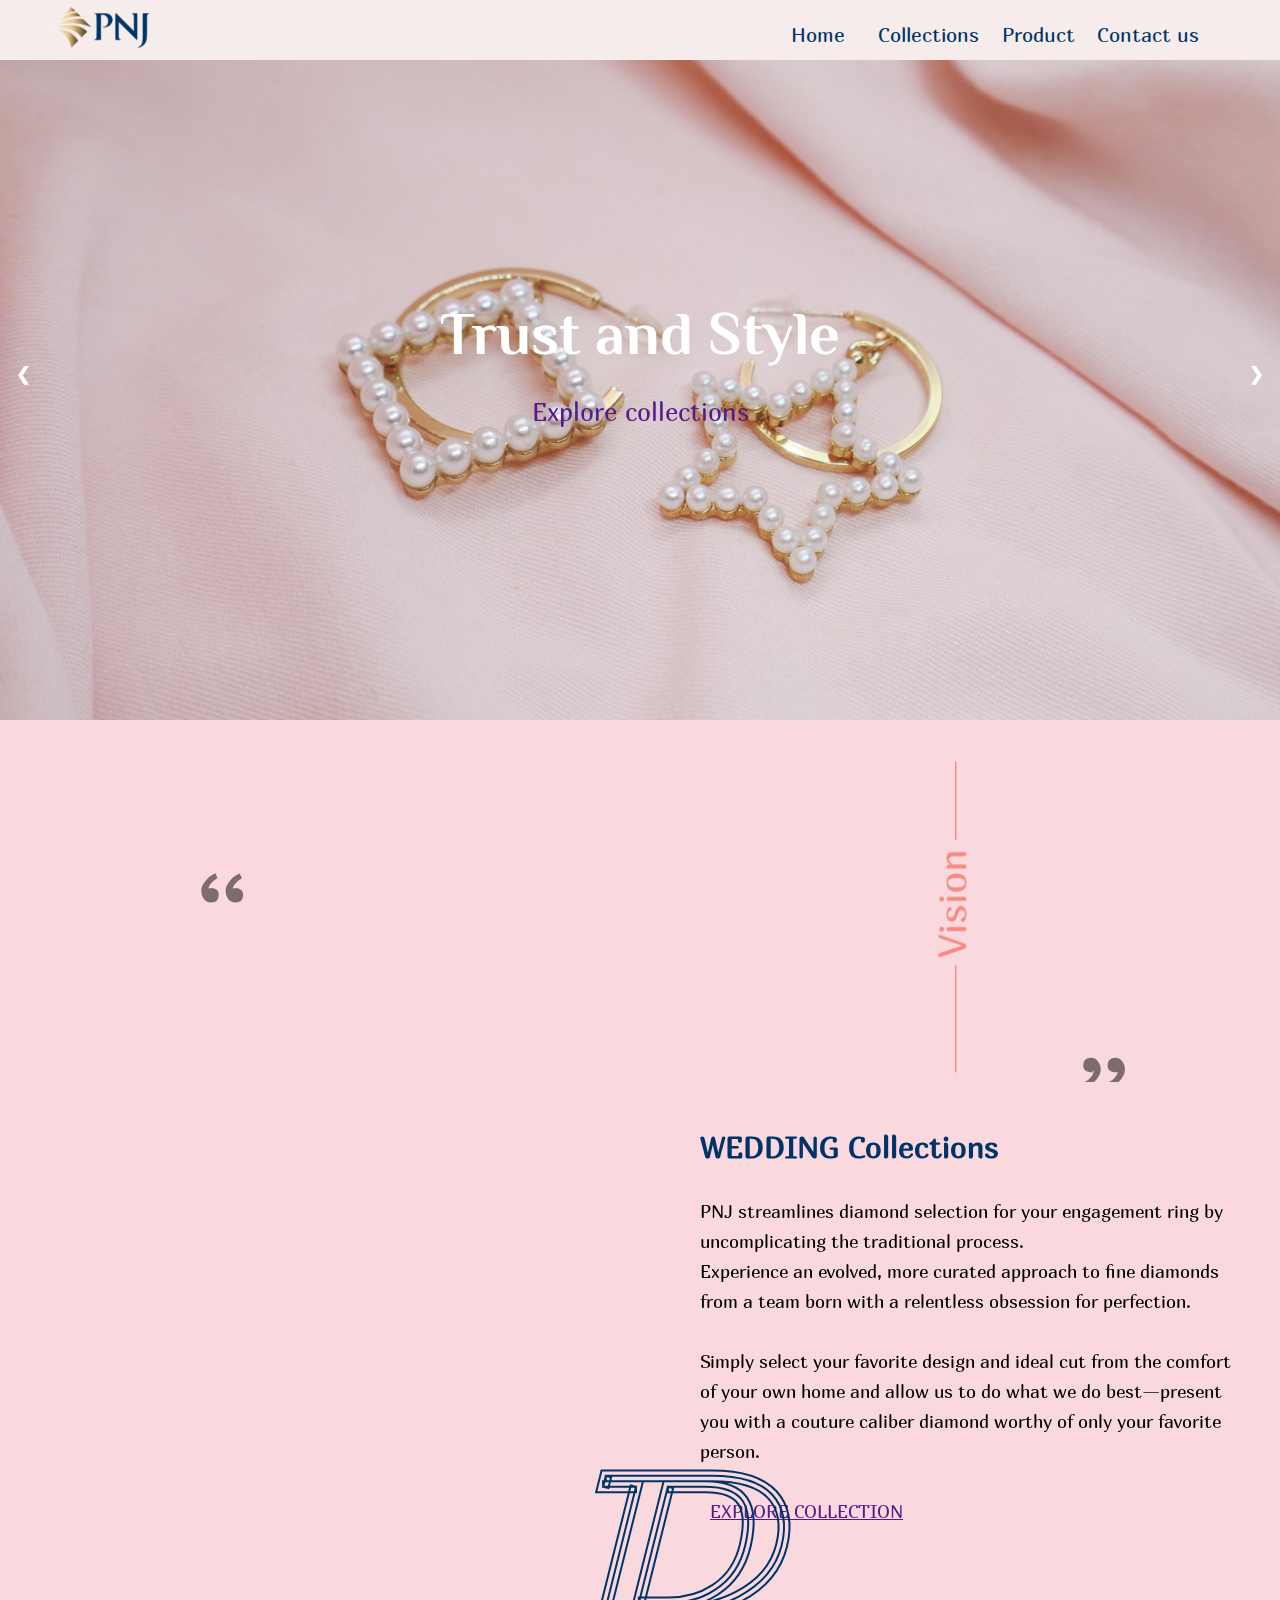
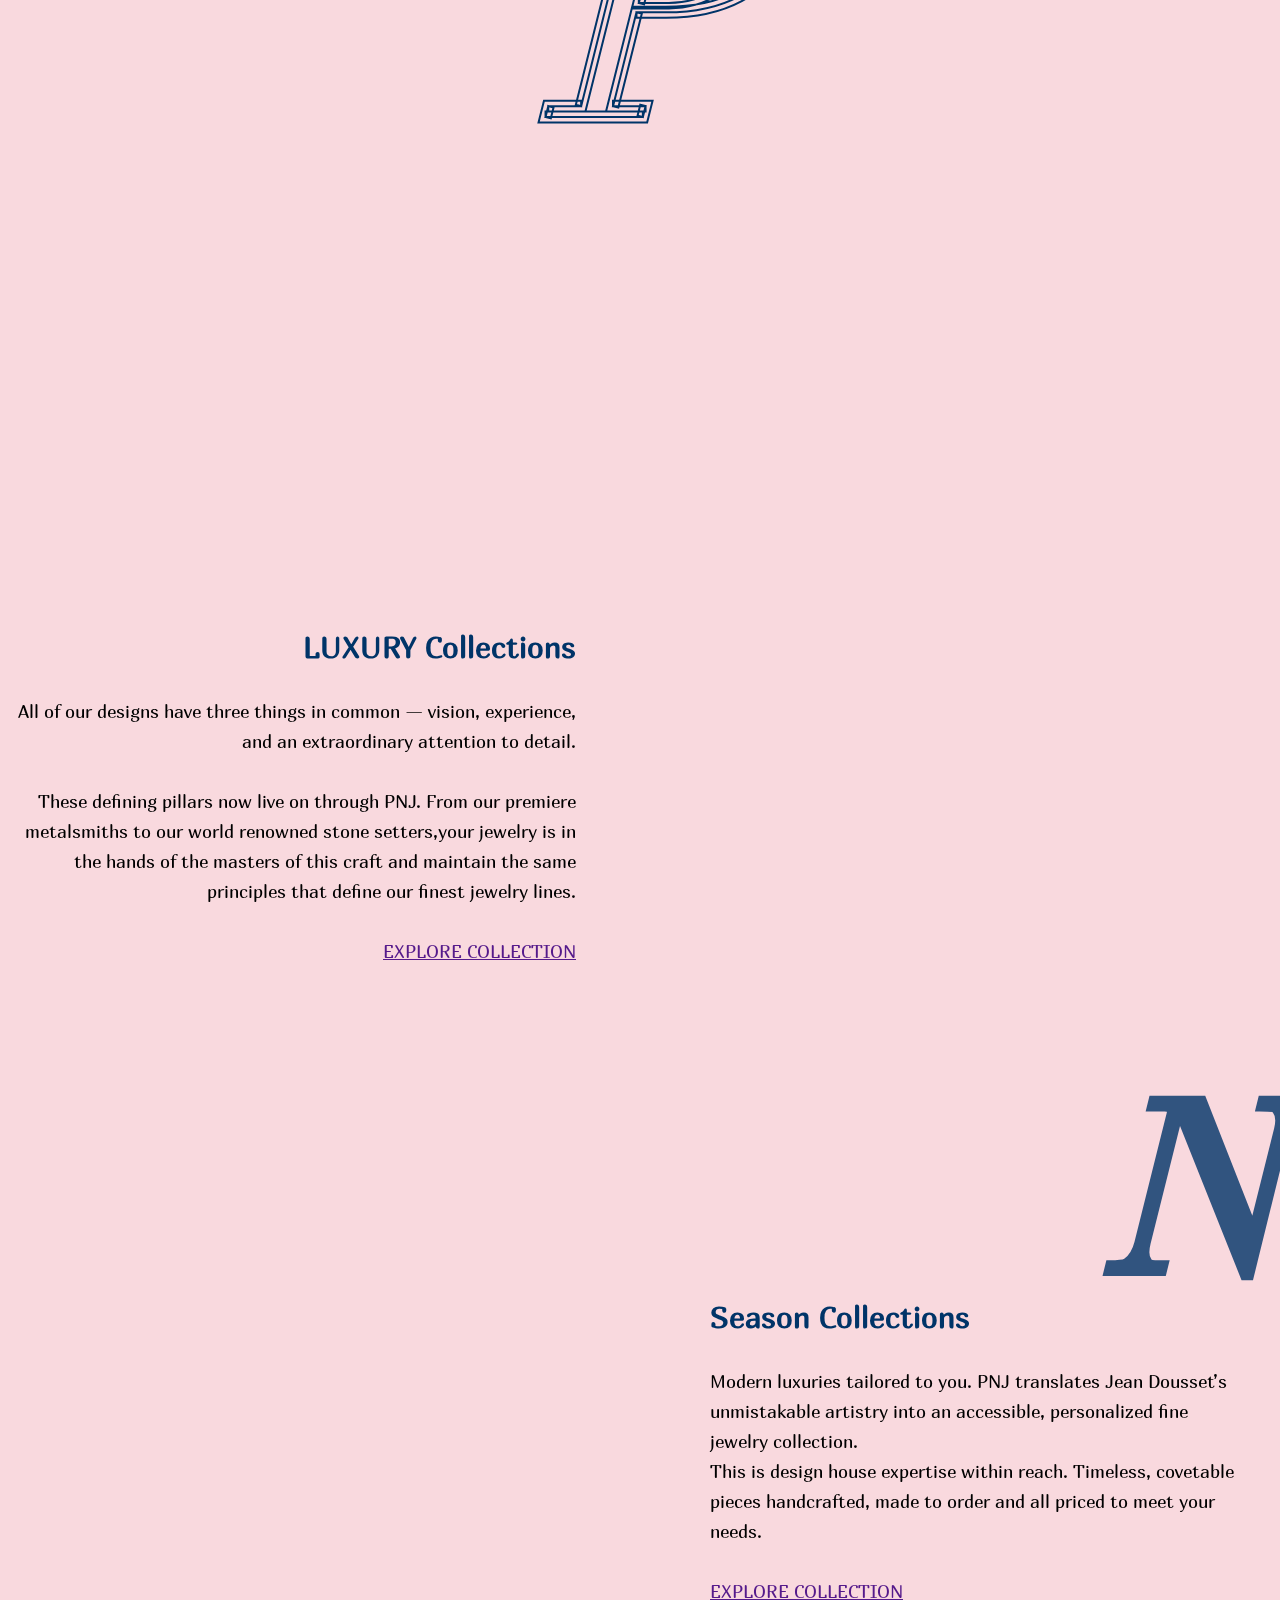
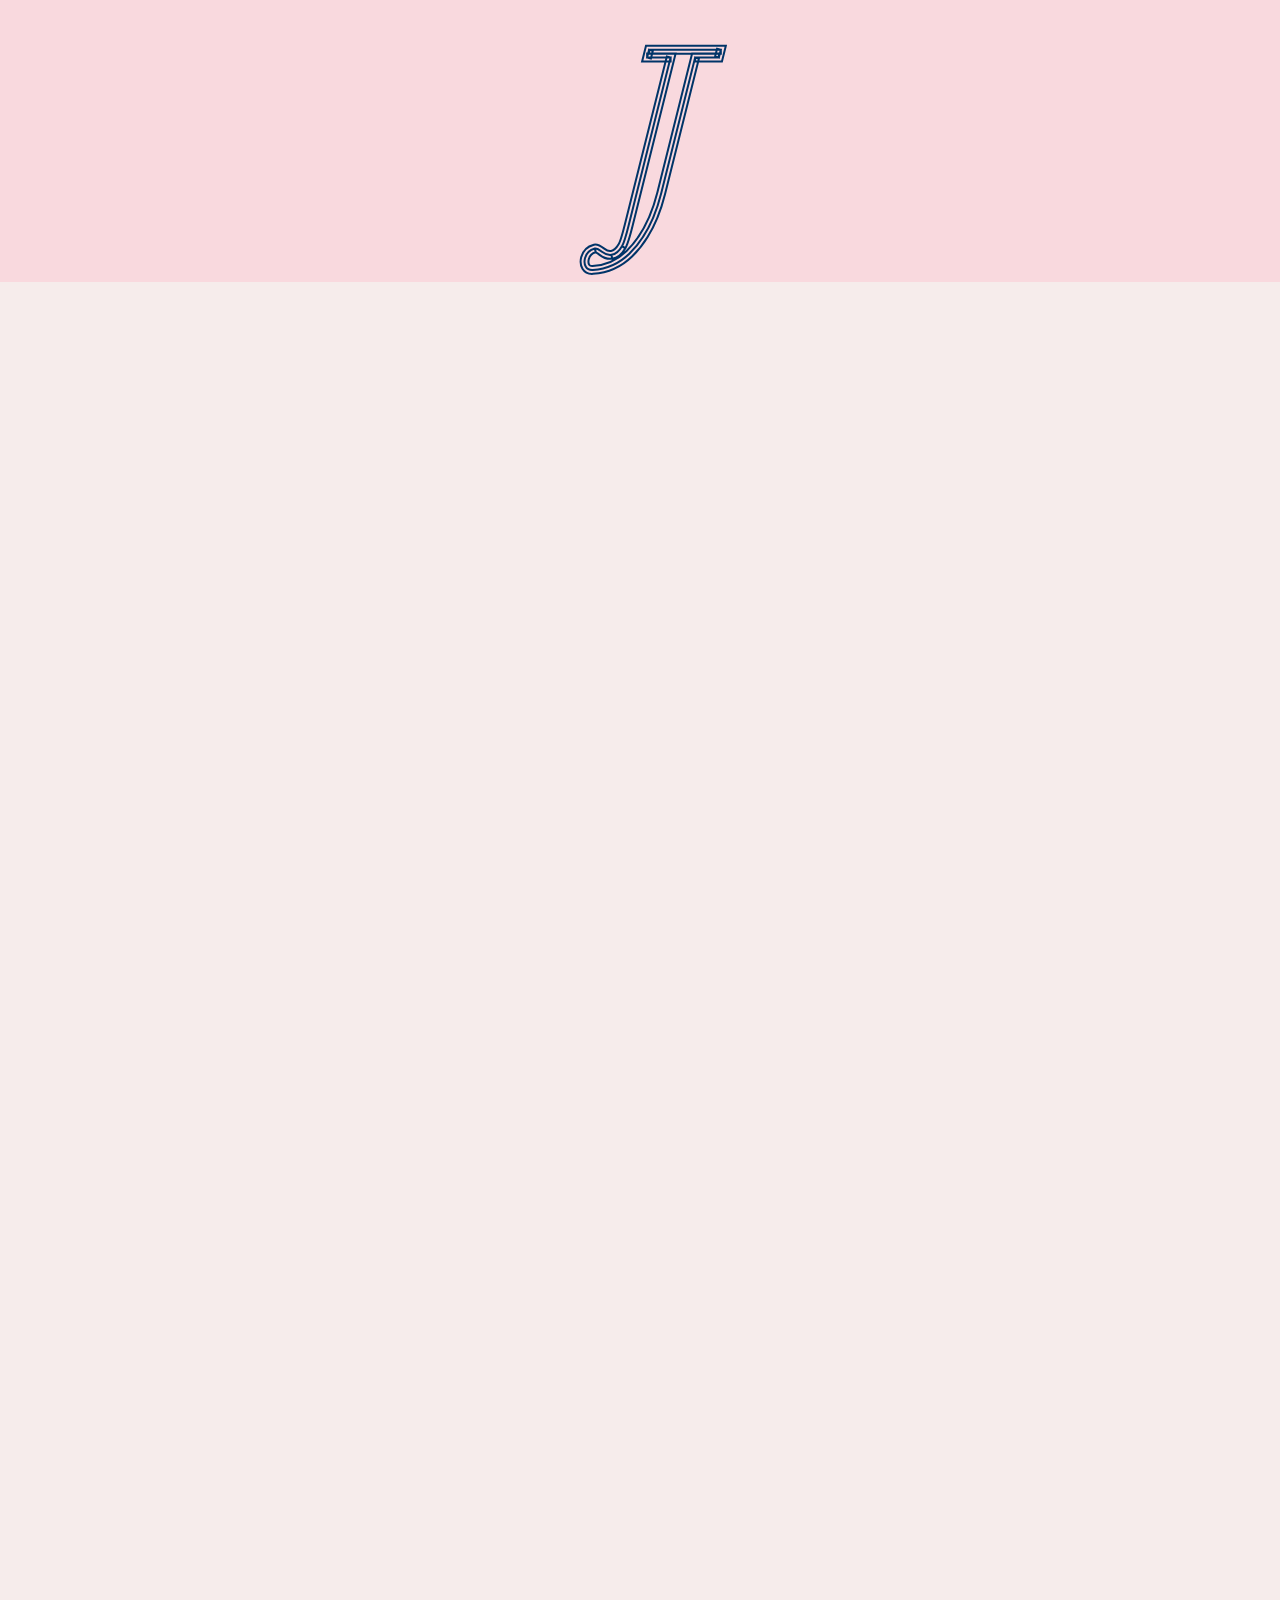
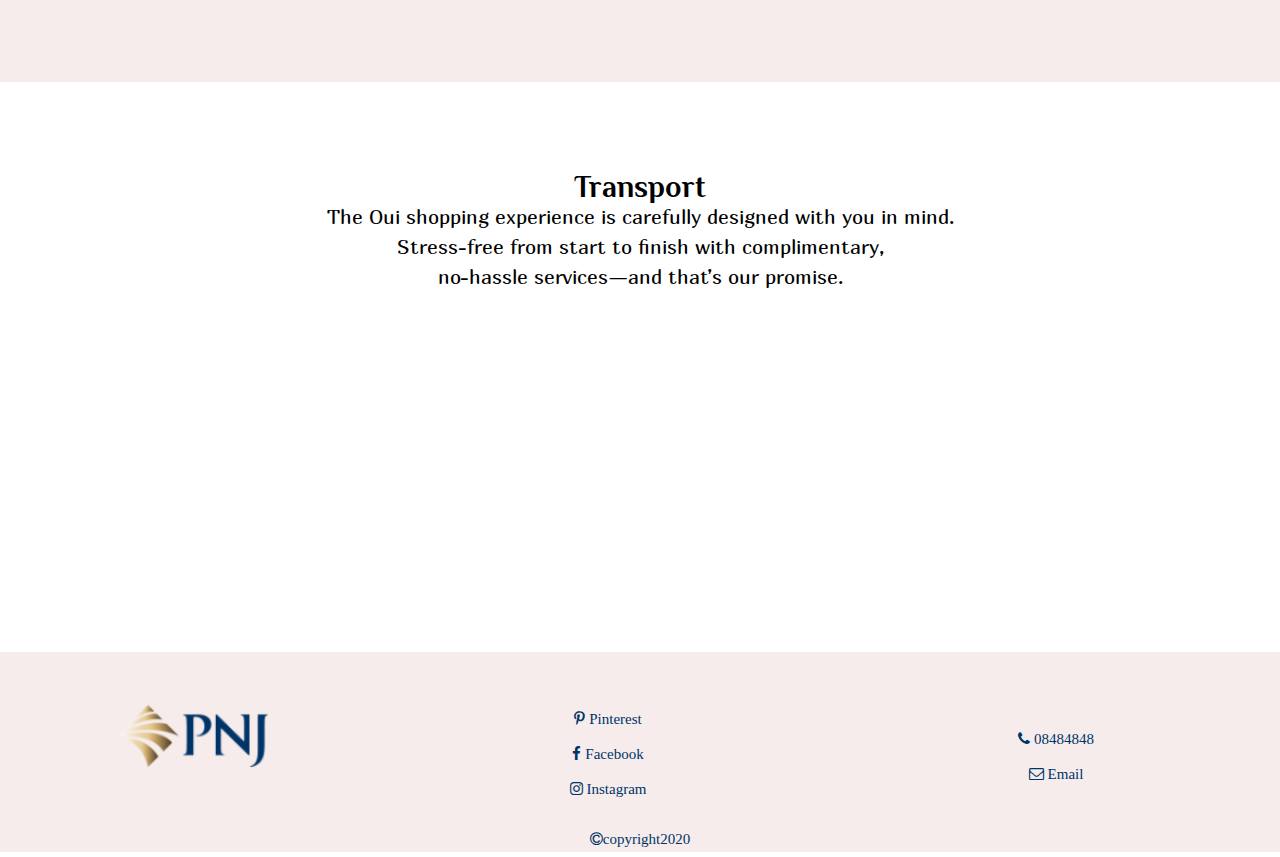
<file: index.html>
<!doctype html>
<html>
<head>
	<meta charset="utf-8">
<title>Pnj jewelry</title>
	<meta name="viewport" content="width=device-width, initial-scale=1.0">
<!--	aos-->
<link href="https://unpkg.com/aos@2.3.1/dist/aos.css" rel="stylesheet">
<link href="style.css" rel="stylesheet" type="text/css">
<!--	header font-->
<link href="https://fonts.googleapis.com/css2?family=Philosopher&display=swap" rel="stylesheet"><!--	text font-->
	<link href="https://fonts.googleapis.com/css2?family=Marmelad&display=swap" rel="stylesheet">
<!--	font icon-->
	<link href="https://fonts.googleapis.com/css2?family=GFS+Didot&display=swap" rel="stylesheet">
<!--	fontawesome-->
	<link rel="stylesheet" href="https://stackpath.bootstrapcdn.com/font-awesome/4.7.0/css/font-awesome.min.css" integrity="sha384-wvfXpqpZZVQGK6TAh5PVlGOfQNHSoD2xbE+QkPxCAFlNEevoEH3Sl0sibVcOQVnN" crossorigin="anonymous">
	<link href="responsive-index.css" rel="stylesheet" type="text/css">
</head>

<body>
	<div class="wrapper">
	    <header>
<!--			menu-->
			<div class="nav">
			    <div class="logo">
					<a href="index.html">
				    <img src="img/pnj.com.vn.png" alt="logo-pnj" style="width:100px">
					</a>
			    </div>
		    
				<ul class="big-menu">
					<li><a href="index.html">Home</a></li>
					<li class="collections"><a href="Collections.html">Collections</a>
						<ul class="menu1">
							<li><a href="Collections.html">Wedding</a></li>
							<li><a href="Collections.html">Luxury</a></li>
							<li><a href="Collections.html">Season</a></li>
						</ul>
					</li>
					<li class="product-menu"><a href="Product.html">Product</a>
						<ul class="menu2">
							<li><a href="Product.html">Earrings</a></li>
							<li><a href="Product.html">Necklace</a></li>
							<li><a href="Product.html">Ring</a></li>
							<li><a href="Product.html">Bracelet</a></li>
						</ul>
					</li>
					<li><a href="Contact.html">Contact us</a></li>
				</ul>
			</div>

<!--			slideshow-->
			
			<div class="slideshow-container">

                <div class="mySlides fade">
                           <img src="img/ha-ha-6RToWEdU9s4-unsplash.jpg" style="width:100%" alt="imgring">
                           <div class="text">
							   <h1 data-aos="fade-up" data-aos-anchor-placement="bottom-bottom" data-aos-duration="1500">Trust and Style</h1>
							   <p data-aos="fade-up" data-aos-anchor-placement="bottom-bottom" data-aos-duration="1500"><a href="">Explore collections</a></p>
					       </div>
                </div>

                <div class="mySlides fade">
                           <img src="img/sabrinna-ringquist-nJzDeewiBRg-unsplash.jpg" style="width:100%" alt="imgring2">
                           <div class="text"><h1>Trust and Style</h1>
							   <p><a href="">Explore product</a></p></div>
                </div>

                <div class="mySlides fade">
                           <img src="img/classy-silver-wedding-rings-made-white-gold-lie-crystal-bracelet (1).jpg" style="width:100%" alt="imgring3">
                           <div class="text" >
							   <h1 >Trust and Style</h1>
							   <p><a href="">Explore product</a></p></div>
                </div>

                           <a class="prev" onclick="plusSlides(-1)">&#10094;</a>
                           <a class="next" onclick="plusSlides(1)">&#10095;</a>

                <br>

	             </div>
                          <script>
var slideIndex = 1;
showSlides(slideIndex);

function plusSlides(n) {
  showSlides(slideIndex += n);
}

function currentSlide(n) {
  showSlides(slideIndex = n);
}

function showSlides(n) {
  var i;
  var slides = document.getElementsByClassName("mySlides");
  var dots = document.getElementsByClassName("dot");
  if (n > slides.length) {slideIndex = 1}    
  if (n < 1) {slideIndex = slides.length}
  for (i = 0; i < slides.length; i++) {
      slides[i].style.display = "none"
	  ;  
  }
  for (i = 0; i < dots.length; i++) {
      dots[i].className = dots[i].className.replace(" active", "");
  }
  slides[slideIndex-1].style.display = "block";  
  dots[slideIndex-1].className += " active";
}
</script>
	    </header>
		<main>
<!--			text vision-->
			<div data-aos="fade-up" data-aos-duration="1000" data-aos-delay="150"><img id="bg-vision" src="img/vision-03.png" alt=""></div>
			<section class="vision">
				<div class="vision-text"> <h1 class="vision-text-left" data-aos="fade-up" data-aos-duration="1000" style="font-family: 'GFS Didot', serif;
					font-size: 100px;
					width:5%;
					float:left;
					padding-left: 200px;
					padding-top:-40px;
					opacity:0.5;
					position:absolute;
					">“</h1>
					<p data-aos="fade-up" data-aos-duration="1000">From the moment I set out to create PNJ, <br> I knew I wanted to deliver a <br><strong>refined collection accessible to all.</strong> <br>With the same unparalleled craftsmanship,iconic aesthetics and <br>meticulous approach to selecting your perfect diamond,<br><strong> all you have to do is say PNJ.</strong></p>
					<h1 class="vision-text-right" data-aos="fade-up" data-aos-duration="1000" style="font-family: 'GFS Didot', serif;
					font-size: 100px;
					width:5%;
					float:right;
					padding-right: 200px;
					opacity:0.5;
					">”</h1>
				</div>
			</section>
<!--			collection teaser-->
			<section class="collection">
				<div data-aos="fade-up" data-aos-duration="1000" data-aos-delay="150" id="bg-collection"><img  src="img/collection.png" alt=""></div>
				<div class="wedding">
					<div data-aos="fade-right" data-aos-offset="30" data-aos-duration="3000"><img src="img/bride-hand-with-diamond-ring-pearl-bracelet-white-dress.jpg" alt="collections wedding"></div>
					<h1 id="p">P</h1>
					<div class="text-1">
					     <p><strong>WEDDING Collections</strong><br> <br>

                          PNJ streamlines diamond selection for your engagement ring by uncomplicating the traditional process. <br>Experience an evolved, more curated approach to fine diamonds from a team born with a relentless obsession for perfection. <br> <br>

                          Simply select your favorite design and ideal cut from the comfort of your own home and allow us to do what we do best—present you with a couture caliber diamond worthy of only your favorite person.</p> <br>
					      <a href="">EXPLORE COLLECTION</a>
					</div>
				</div>
				<div class="luxury">
					
					<div data-aos="fade-left" data-aos-offset="30" data-aos-duration="3000"><img src="img/golden-girl-accessories-white-round-platforms-wooden-surface_112112-77.jpg" alt="collections luxury"> </div>
					<h1 id="n">N</h1>
					     <div class="text-2">
					          <p><strong>LUXURY Collections</strong> <br> <br>
                         	     All of our designs have three things in common — vision, experience, and an extraordinary attention to detail. <br> <br> These defining pillars now live on through PNJ. From our premiere metalsmiths to our world renowned stone setters,your jewelry is in the hands of the masters of this craft and maintain the same principles that define our finest jewelry lines.</p> <br>
					          <a href="">EXPLORE COLLECTION</a>
						</div>	 
				</div>
				<div class="season">
					<div data-aos="fade-right" data-aos-offset="30" data-aos-duration="3000"><img src="img/bride-s-wedding-accessories-bracelet-earrings-chain-with-pendant-eustoma-flowers-beige-background_121837-1247.jpg" alt="collections season"></div>
					<h1 id="j">J</h1>
					<div class="text-3">
						<p> <strong>Season Collections</strong> <br> <br>

Modern luxuries tailored to you. PNJ translates Jean Dousset’s unmistakable artistry into an accessible, personalized fine jewelry collection.<br> This is design house expertise within reach. Timeless, covetable pieces handcrafted, made to order and all priced to meet your needs.</p> <br>
						<a href="">EXPLORE COLLECTION</a>
					</div>
				</div>
			</section>
<!--			product teaser-->
			<section class="product">
				<div data-aos="fade-up" data-aos-duration="1000" data-aos-delay="150" id="bg-product" ><img src="img/All product.png" alt=""></div>
<!--				teaser earrings-->
				<div class="earrings">
						<figture data-aos="fade-right" data-aos-offset="30" data-aos-duration="3000"><a href="">
					     <img src="img/golden-earrings-sea-shell_85869-4074.jpg" alt="earrings">
						<figcaption>
							<p> Earrings </p><br>
							<a href="">Shop now</a>
						</figcaption></a>
					</figture>
				</div>
<!--				teaser necklace-->
				<div class="necklace">
					<figture data-aos="fade-left" data-aos-offset="30" data-aos-duration="3000"><a href="">
					    <img src="img/sabrinna-ringquist-ZoDgJpXzDB8-unsplash.jpg" alt="">
					    <figcaption>
							<p> Necklace </p><br>
							<a href="">Shop now</a>
						</figcaption></a>
					</figture>
				</div>
<!--				teaser rings-->
				<div class="rings">
					<figture data-aos="fade-right" data-aos-offset="30" data-aos-duration="3000"><a href="">
					    <img src="img/wedding-rings-with-ornaments.jpg" alt>
						<figcaption>
							<p> Rings </p><br>
							<a href="">Shop now</a>
						</figcaption></a>
					</figture>
				</div>
<!--				teaser bracelet-->
				<div class="bracelet">
					<figture data-aos="fade-left" data-aos-offset="30" data-aos-duration="3000"><a href="">
						 <img src="img/gold-bracelet-jewelry-white-isolated-background_3544-1157 (1).jpg" alt="">
						<figcaption>
							<p>Bracelet </p> <br>
							<a href="">Shop now</a>
						</figcaption></a>
					</figture>
				</div>
			</section>
			<section class="transport">
				<div  id="trasport-text">
					<h2>Transport</h2>
					<p>The Oui shopping experience is carefully designed with you in mind. <br> Stress-free from start to finish with complimentary, <br> no-hassle services—and that’s our promise.</p>
				</div>
				<div data-aos="fade-up" data-aos-duration="1000" data-aos-delay="150" class="icon">
					<figture>
						<img src="img/ring-sizer@2x.png" alt="">
						<figcaption>Free ring sizing and ring sizer for the perfect fit</figcaption>
					</figture>
					<figture>
						<img src="img/perfect-packaging@2x.png" alt="">
						<figcaption>Perfect packaging</figcaption>
					</figture>
					<figture>
						<img src="img/overnight-shipping@2x.png" alt="">
						<figcaption>Free overnight insured shipping</figcaption>
					</figture>
					<figture>
						<img src="img/free-returns@2x.png" alt="">
						<figcaption>Free 15 day return policy</figcaption>
					</figture>
				</div>
			</section>
		</main>
		<footer>
			<div class="footer-logo">
				<img src="img/pnj.com.vn.png" alt="">
			</div>
	    <div id="footer-container">
			<div class="footer-info">
				<i class="fa fa-pinterest-p" aria-hidden="true"> Pinterest</i> <br>
				<i class="fa fa-facebook" aria-hidden="true"> Facebook</i> <br>
				<i class="fa fa-instagram" aria-hidden="true"> Instagram</i>
			</div>
			<div class="footer-contact">
				<i class="fa fa-phone" aria-hidden="true"> 08484848</i> <br>
				<i class="fa fa-envelope-o" aria-hidden="true"> Email</i>
			</div>
		</div>
			<div class="copyright"> 
				<i class="fa fa-copyright" aria-hidden="true">copyright2020</i>
			</div>
	      
		</footer>
	</div>
	<script src="https://unpkg.com/aos@2.3.1/dist/aos.js"></script>
	<script>
  AOS.init();
</script>
</body>
</html>
</file>
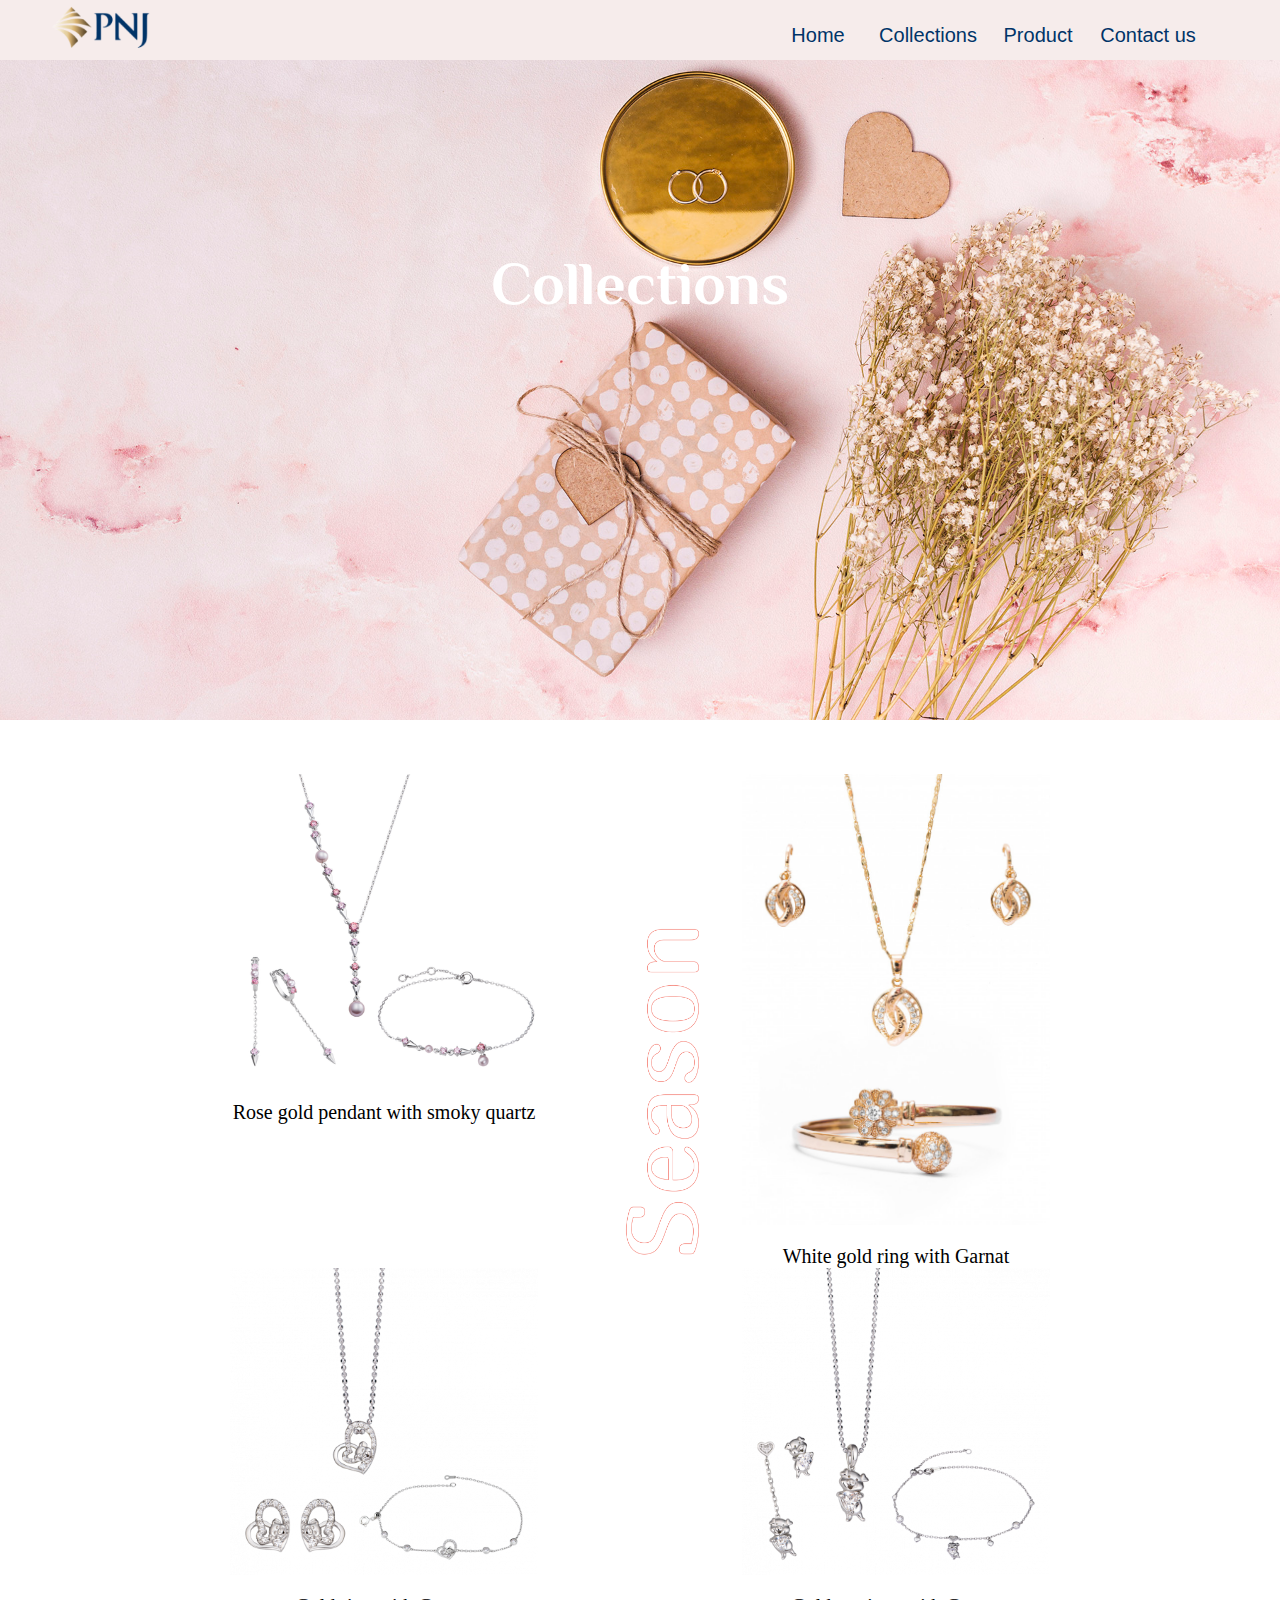
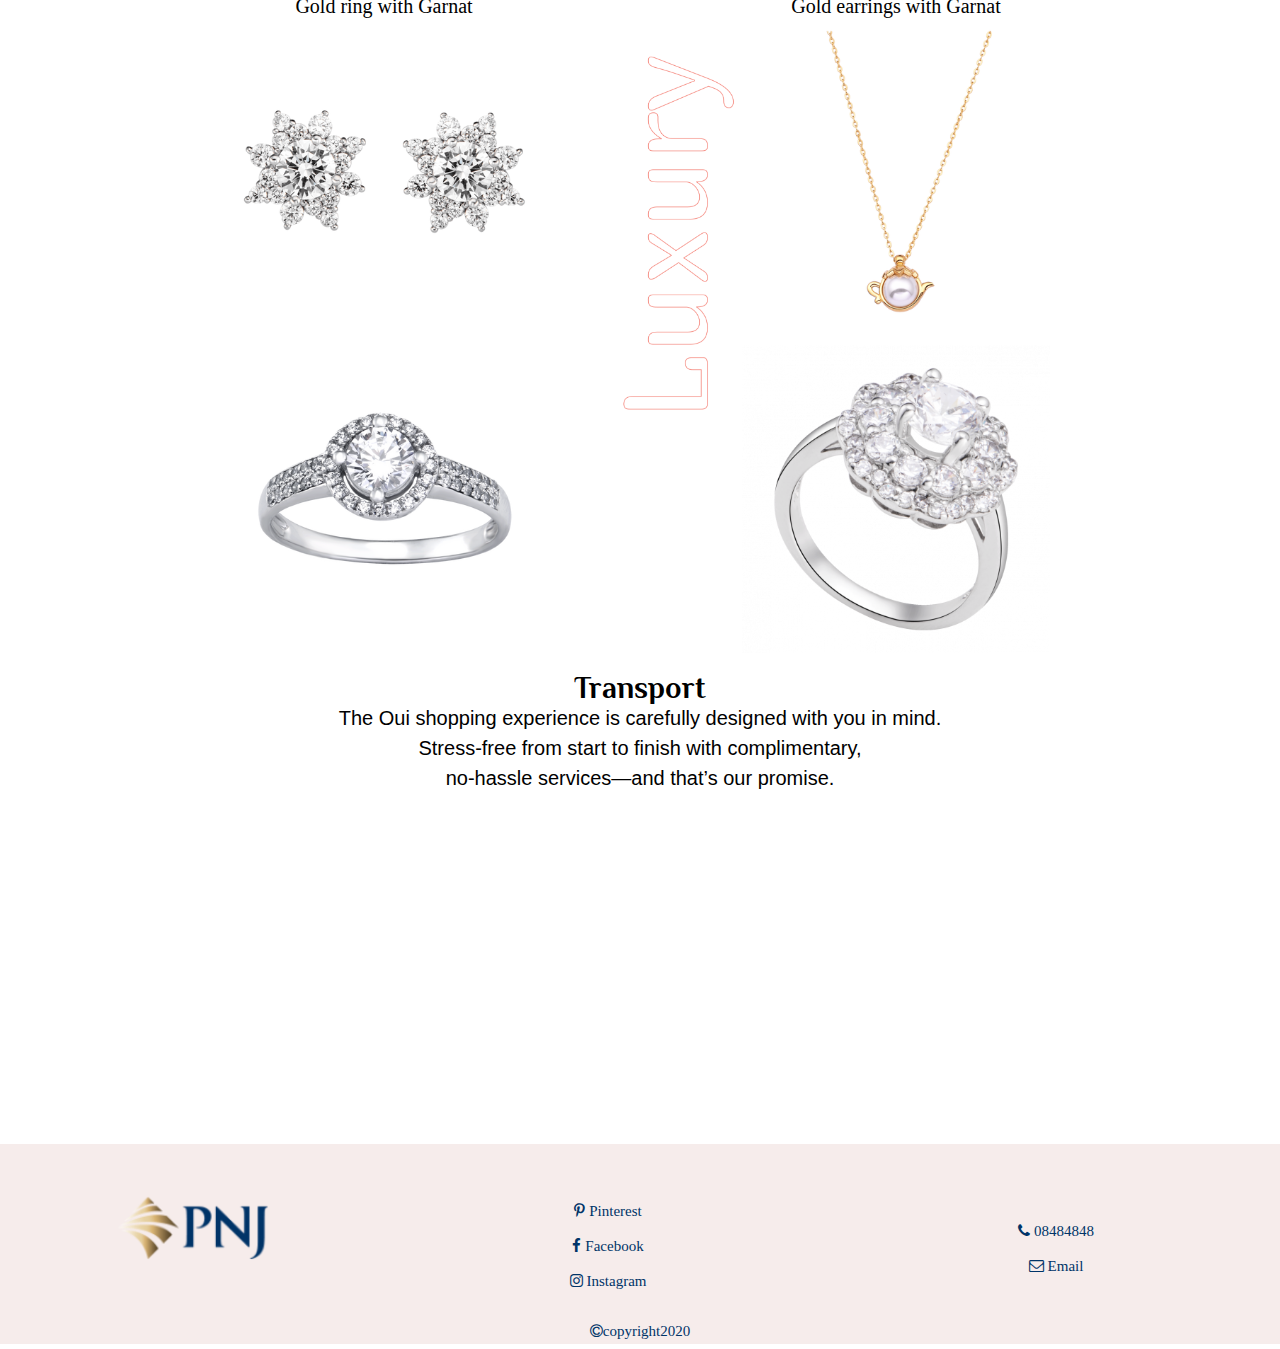
<file: Collections.html>
<!doctype html>
<html>
<head>
<meta charset="utf-8">
<title>Pnj jewelry-Collections</title>
	<meta name="viewport" content="width=device-width, initial-scale=1.0">
<!--	aos-->
<link href="https://unpkg.com/aos@2.3.1/dist/aos.css" rel="stylesheet">
<!--css-->
	<link href="style-collections.css" rel="stylesheet" type="text/css">
<!--	header font-->
	<link href="https://fonts.googleapis.com/css2?family=Lobster&display=swap" rel="stylesheet">
<!--	text font-->
	<link href="https://fonts.googleapis.com/css2?family=Philosopher&display=swap" rel="stylesheet">
<!--	font icon-->
	<link href="https://fonts.googleapis.com/css2?family=GFS+Didot&display=swap" rel="stylesheet">
<!--	fontawesome-->
	<link rel="stylesheet" href="https://stackpath.bootstrapcdn.com/font-awesome/4.7.0/css/font-awesome.min.css" integrity="sha384-wvfXpqpZZVQGK6TAh5PVlGOfQNHSoD2xbE+QkPxCAFlNEevoEH3Sl0sibVcOQVnN" crossorigin="anonymous">
	
</head>

<body>
	    <header>
<!--			menu-->
			<div class="nav">
			    <div class="logo">
					<a href="index.html">
				    <img src="img/pnj.com.vn.png" alt="logo-pnj" style="width:100px">
					</a>
			    </div>
		    
				<ul class="big-menu">
					<li><a href="index.html">Home</a></li>
					<li class="collections"><a href="Collections.html">Collections</a>
						<ul class="menu1">
							<li><a href="Collections.html">Wedding</a></li>
							<li><a href="Collections.html">Luxury</a></li>
							<li><a href="Collections.html">Season</a></li>
						</ul>
					</li>
					<li class="product-menu"><a href="Product.html">Product</a>
						<ul class="menu2">
							<li><a href="Product.html">Earrings</a></li>
							<li><a href="Product.html">Necklace</a></li>
							<li><a href="Product.html">Ring</a></li>
							<li><a href="Product.html">Bracelet</a></li>
						</ul>
					</li>
					<li><a href="Contact.html">Contact us</a></li>
				</ul>
			</div>
            <div class="banner">
				<img src="img/ornament-heart-near-bunch-blooms-present-box-rings-round.jpg" alt="">
				<h1  data-aos="fade-up" data-aos-anchor-placement="bottom-bottom" data-aos-duration="1500">Collections</h1>
			</div>
		</header>
		<div class="wrapper">
		    <section class="section1">
				<img id="bg-season" src="img/season-07.png" alt="">
				<figture>
					<img src="img/scnhxmw000002-sbnhxmw000002-slnhxmw000001-bo-trang-suc-bac-pnjsilver-gem-melting.png" alt="">
					<figcaption>Rose gold pendant with smoky quartz</figcaption>
				</figture>
				<figture>
					<img src="img/gold-necklace-bracelet-ear-rings-jewelry-isolated-white-background_3544-1154.jpg" alt="">
					<figcaption>White gold ring with Garnat</figcaption>
				</figture>
				<figture>
					<img src="img/bo-trang-suc-bac-pnjsilver-hinh-con-heo-98362.png" alt="">
					<figcaption>Gold ring with Garnat</figcaption>
				</figture>
				<figture>
					<img src="img/bo-trang-suc-bac-pnjsiver-hinh-con-heo-om-trai-tim-98365.png" alt="">
					<figcaption>Gold earrings with Garnat</figcaption>
				</figture>
		    </section>
		    <section class="section2"> 
				<img id="bg-luxury" src="img/luxury-06.png" alt="">
				<figture>
					<img src="img/sbxmxmk000169-bong-tai-bac-dinh-da-pnjsilver-01.png" alt="">
					<figcaption> </figcaption>
				</figture>
				<figture>
					<img src="img/scnh00y000001-day-co-bac-dinh-da-disneypnj-beauty-and-the-beast-02.png" alt="">
					<figcaption></figcaption>
				</figture>
				<figture>
					<img src="img/snxmxmk000062-nhan-bac-dinh-da-pnjsilver_6qc0-jt.png" alt="">
					<figcaption></figcaption>
				</figture>
				<figture>
					<img src="img/snd2kn12223.100-nhan-bac-pnjsilver-dinh-da-01.png" alt="">
					<figcaption></figcaption>
				</figture>
		    </section>
				</div>
		<section class="transport">
				<div  id="trasport-text">
					<h2>Transport</h2>
					<p>The Oui shopping experience is carefully designed with you in mind. <br> Stress-free from start to finish with complimentary, <br> no-hassle services—and that’s our promise.</p>
				</div>
				  <div data-aos="fade-up" data-aos-duration="1000" data-aos-delay="150" class="icon">
					<figture>
						<img src="img/ring-sizer@2x.png" alt="">
						<figcaption>Free ring sizing and ring sizer for the perfect fit</figcaption>
					</figture>
					<figture>
						<img src="img/perfect-packaging@2x.png" alt="">
						<figcaption>Perfect packaging</figcaption>
					</figture>
					<figture>
						<img src="img/overnight-shipping@2x.png" alt="">
						<figcaption>Free overnight insured shipping</figcaption>
					</figture>
					<figture>
						<img src="img/free-returns@2x.png" alt="">
						<figcaption>Free 15 day return policy</figcaption>
					</figture>
				</div>
			</section>
			<footer>
			<div class="footer-logo">
				<img src="img/pnj.com.vn.png" alt="">
			</div>
	    <div id="footer-container">
			<div class="footer-info">
				<i class="fa fa-pinterest-p" aria-hidden="true"> Pinterest</i> <br>
				<i class="fa fa-facebook" aria-hidden="true"> Facebook</i> <br>
				<i class="fa fa-instagram" aria-hidden="true"> Instagram</i>
			</div>
			<div class="footer-contact">
				<i class="fa fa-phone" aria-hidden="true"> 08484848</i> <br>
				<i class="fa fa-envelope-o" aria-hidden="true"> Email</i>
			</div>
		</div>
			<div class="copyright"> 
				<i class="fa fa-copyright" aria-hidden="true">copyright2020</i>
			</div>
	      
		</footer>
	<script src="https://unpkg.com/aos@2.3.1/dist/aos.js"></script>
	<script>
  AOS.init();
</script>
</body>
</html>
</file>
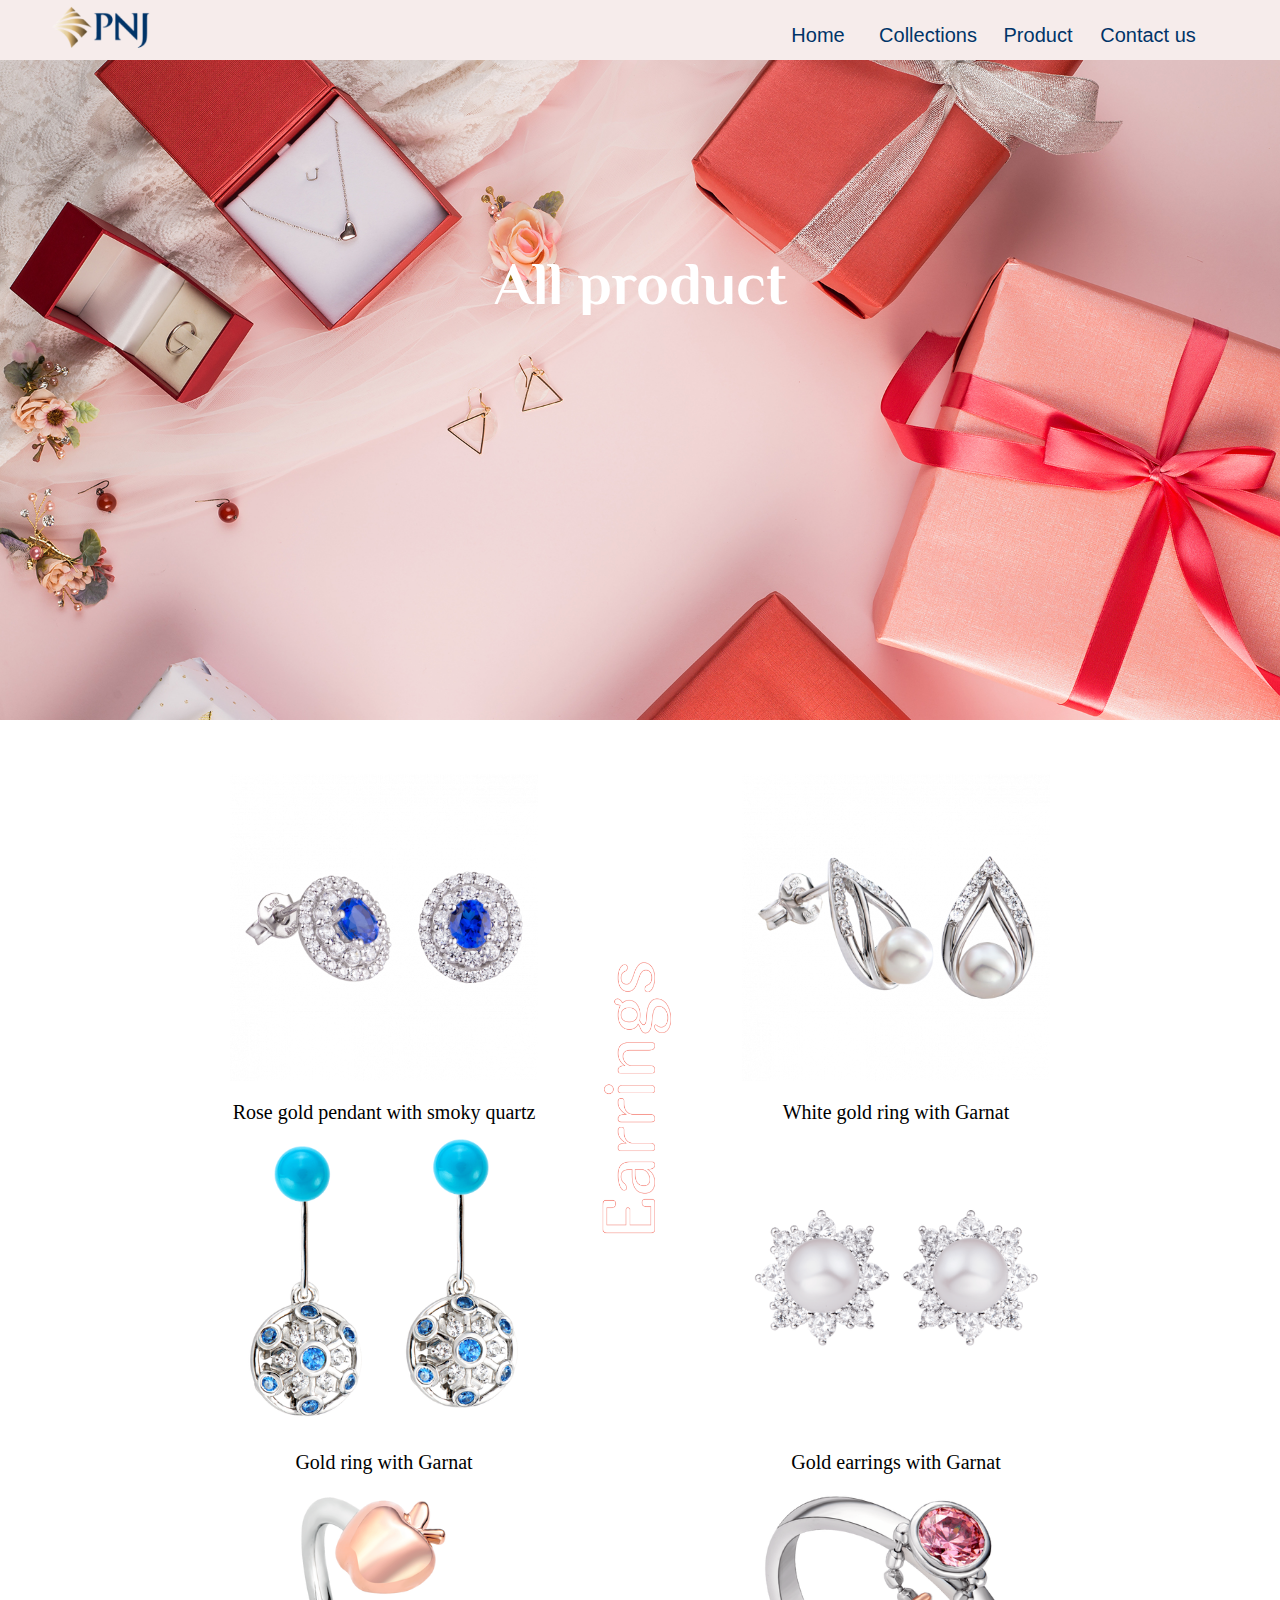
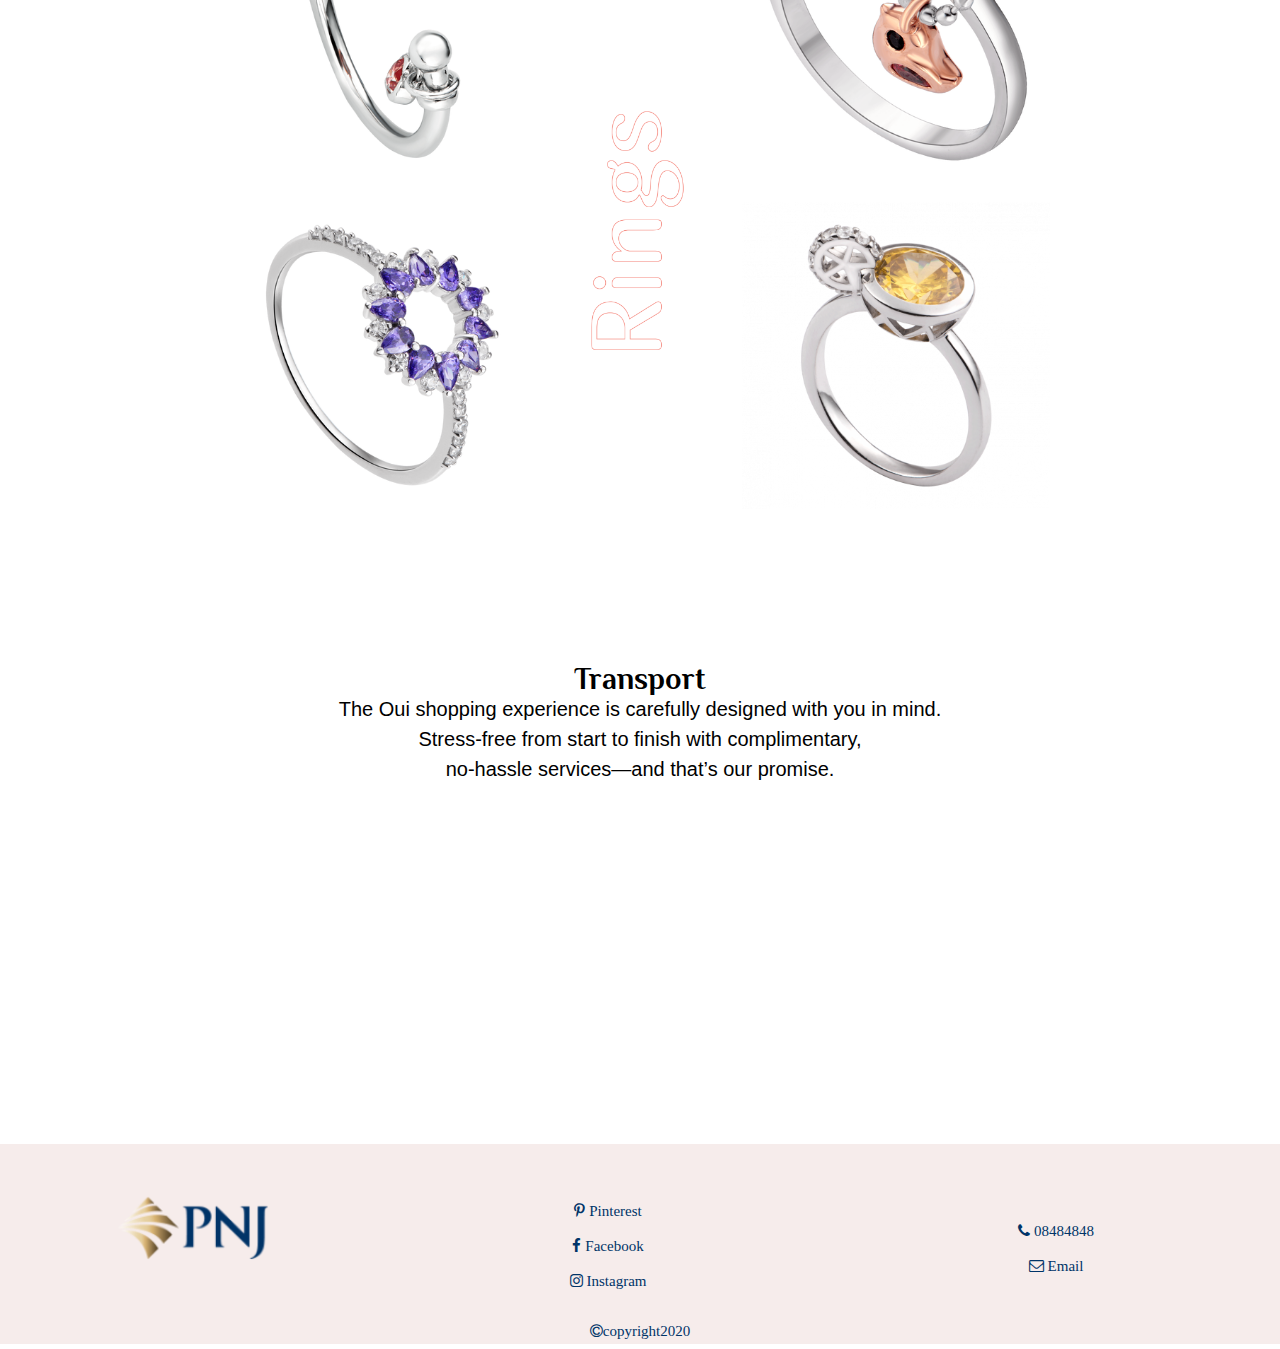
<file: Product.html>
<!doctype html>
<html>
<head>
<meta charset="utf-8">
<title>Pnj jewelry-Product</title>
	<meta name="viewport" content="width=device-width, initial-scale=1.0">
<!--	aos-->
<link href="https://unpkg.com/aos@2.3.1/dist/aos.css" rel="stylesheet">
<!--	css-->
<link href="style-product.css" rel="stylesheet" type="text/css">
<!--	header font-->
	<link href="https://fonts.googleapis.com/css2?family=Lobster&display=swap" rel="stylesheet">
<!--	text font-->
	<link href="https://fonts.googleapis.com/css2?family=Philosopher&display=swap" rel="stylesheet">
<!--	font icon-->
	<link href="https://fonts.googleapis.com/css2?family=GFS+Didot&display=swap" rel="stylesheet">
<!--	fontawesome-->
	<link rel="stylesheet" href="https://stackpath.bootstrapcdn.com/font-awesome/4.7.0/css/font-awesome.min.css" integrity="sha384-wvfXpqpZZVQGK6TAh5PVlGOfQNHSoD2xbE+QkPxCAFlNEevoEH3Sl0sibVcOQVnN" crossorigin="anonymous">
	
</head>

<body>
	    <header>
<!--			menu-->
			<div class="nav">
			    <div class="logo">
					<a href="index.html">
				    <img src="img/pnj.com.vn.png" alt="logo-pnj" style="width:100px">
					</a>
			    </div>
		    
				<ul class="big-menu">
					<li><a href="index.html">Home</a></li>
					<li class="collections"><a href="Collections.html">Collections</a>
						<ul class="menu1">
							<li><a href="Collections.html">Wedding</a></li>
							<li><a href="Collections.html">Luxury</a></li>
							<li><a href="Collections.html">Season</a></li>
						</ul>
					</li>
					<li class="product-menu"><a href="Product.html">Product</a>
						<ul class="menu2">
							<li><a href="Product.html">Earrings</a></li>
							<li><a href="Product.html">Necklace</a></li>
							<li><a href="Product.html">Ring</a></li>
							<li><a href="Product.html">Bracelet</a></li>
						</ul>
					</li>
					<li><a href="Contact.html">Contact us</a></li>
				</ul>
			</div>
            <div class="banner">
				<img src="img/beautiful-gift-box-jewel-background (1).jpg" alt="">
				<h1  data-aos="fade-up" data-aos-anchor-placement="bottom-bottom" data-aos-duration="1500">All product</h1>
				
			</div>
		</header>
		    <div class="wrapper">
		    <section class="section1">
				<img id="bg-season" src="img/earrings-01.png" alt="">
				<figture>
					<img src="img/sbd2kn11576.400-bong-tai-bac-pnjsilver-dinh-da-mau-xanh.png" alt="">
					<figcaption>Rose gold pendant with smoky quartz</figcaption>
				</figture>
				<figture>
					<img src="img/sbd2kn12922.200-bong-tai-bac-hinh-giot-nuoc-pnjsilver-my-feeling-dinh-ngoc-trai.png" alt="">
					<figcaption>White gold ring with Garnat</figcaption>
				</figture>
				<figture>
					<img src="img/bong-tai-bac-dinh-da-pnjsilver-frozen-nhmxw000001.png" alt="">
					<figcaption>Gold ring with Garnat</figcaption>
				</figture>
				<figture>
					<img src="img/sbd2kn11126.203-bong-tai-bac-pnjsilver-dinh-ngoc-trai_0.png" alt="">
					<figcaption>Gold earrings with Garnat</figcaption>
				</figture>
		    </section>
		    <section class="section2"> 
				<img id="bg-luxury" src="img/rings-02.png" alt="">
				<figture>
					<img src="img/snzt00h000001-nhan-bac-dinh-da-pnjsilver-snow-white-and-the-seven-dwarfs-zt00h000001-01__1_.png" alt="">
					<figcaption> </figcaption>
				</figture>
				<figture>
					<img src="img/snztzth000001-nhan-bac-dinh-da-pnjsilver-snow-white-and-the-seven-dwarfs-ztzth000001.png" alt="">
					<figcaption></figcaption>
				</figture>
				<figture>
					<img src="img/snztxmk000102-nhan-bac-dinh-da-mau-tim-pnjsilver.png" alt="">
					<figcaption></figcaption>
				</figture>
				<figture>
					<img src="img/snd2kn13750.405-nhan-bac-pnjsilver-juice-me-up-dinh-da.png" alt="">
					<figcaption></figcaption>
				</figture>
		    </section>
				</div>
	<section class="transport">
				<div  id="trasport-text">
					<h2>Transport</h2>
					<p>The Oui shopping experience is carefully designed with you in mind. <br> Stress-free from start to finish with complimentary, <br> no-hassle services—and that’s our promise.</p>
				</div>
				  <div data-aos="fade-up" data-aos-duration="1000" data-aos-delay="150" class="icon">
					<figture>
						<img src="img/ring-sizer@2x.png" alt="">
						<figcaption>Free ring sizing and ring sizer for the perfect fit</figcaption>
					</figture>
					<figture>
						<img src="img/perfect-packaging@2x.png" alt="">
						<figcaption>Perfect packaging</figcaption>
					</figture>
					<figture>
						<img src="img/overnight-shipping@2x.png" alt="">
						<figcaption>Free overnight insured shipping</figcaption>
					</figture>
					<figture>
						<img src="img/free-returns@2x.png" alt="">
						<figcaption>Free 15 day return policy</figcaption>
					</figture>
				</div>
			</section>
			<footer>
			<div class="footer-logo">
				<img src="img/pnj.com.vn.png" alt="">
			</div>
	    <div id="footer-container">
			<div class="footer-info">
				<i class="fa fa-pinterest-p" aria-hidden="true"> Pinterest</i> <br>
				<i class="fa fa-facebook" aria-hidden="true"> Facebook</i> <br>
				<i class="fa fa-instagram" aria-hidden="true"> Instagram</i>
			</div>
			<div class="footer-contact">
				<i class="fa fa-phone" aria-hidden="true"> 08484848</i> <br>
				<i class="fa fa-envelope-o" aria-hidden="true"> Email</i>
			</div>
		</div>
			<div class="copyright"> 
				<i class="fa fa-copyright" aria-hidden="true">copyright2020</i>
			</div>
	      
		</footer>
	
	<script src="https://unpkg.com/aos@2.3.1/dist/aos.js"></script>
	<script>
  AOS.init();
</script>
</body>
</html>
</file>
<file: style.css>
@charset "utf-8";
/* CSS Document */
/*slideshow*/
* {
	margin:0;
	padding:0;
	box-sizing: border-box;}
.wrapper{
	width:100%;
	height:auto;
}
.nav{
	font-size:20px;
	width:100%;
	position:fixed;
	z-index: 30;
	padding-bottom: 5px;
	background:#f6eceb;
}
.logo{
	width:30%;
	float:left;
	margin: 5px 50px 0px;
}
.big-menu {
	width:40%;
	float:right;
	padding:15px 0px 0px;
    list-style: none;
}
.big-menu a{
	text-decoration: none;
	color: #003468;
	display: block;
}
.big-menu li {
	display: inline-block;
	width: 110px;
	text-align: center;
	height: 40px;
	line-height: 40px;
	margin-left: -5px;
	position:relative;
}
.big-menu a:hover {
	text-decoration: underline;
	background:#E7CCCA;
}
li ul li:hover{
	 text-decoration: underline;
	
}
.menu1{
	position:absolute;
	visibility: hidden;
}
.menu2{
	position:absolute;
	visibility: hidden;
}
.collections:hover .menu1{
	visibility: visible;
}
.product-menu:hover .menu2{
	visibility: visible;
}
/*text*/
h1{
	font-size: 60px;
}
h1,h2{
font-family: 'Philosopher', sans-serif;
}
h3,p,a{
font-family: 'Marmelad', sans-serif;
}
strong{
	color:#003468;
	font-size: 30px;
}
.mySlides {
	display: none;
	position:relative;
	z-index: 1;
}
img {vertical-align: middle;}

/* Slideshow container */
.slideshow-container {
  width: 100%;
  position: relative;
  margin-bottom: -20px;
}

/* Next & previous buttons */
.prev, .next {
  cursor: pointer;
  position: absolute;
  top: 50%;
  width: auto;
  padding: 16px;
  margin-top: -22px;
  color: white;
  font-weight: bold;
  font-size: 18px;
  transition: 0.6s ease;
  border-radius: 0 3px 3px 0;
  user-select: none;
	z-index: 6;
}

/* Position the "next button" to the right */
.next {
  right: 0;
  border-radius: 3px 0 0 3px;
}

/* On hover, add a black background color with a little bit see-through */
.prev:hover, .next:hover {
  background-color:#B4ABAB;
}

/* Caption text */
.text {
  color: white;
  position: absolute;
  top:300px;
  width: 100%;
  text-align: center;
}
.text p{
	padding: 30px;
	font-size:20px;
}
.text a{
	text-decoration: none;
	font-size:25px;
}

/* Fading animation */
.fade {
  -webkit-animation-name: fade;
  -webkit-animation-duration: 1.5s;
  animation-name: fade;
  animation-duration: 1.5s;
}

@-webkit-keyframes fade {
  from {opacity: .4} 
  to {opacity: 1}
}

@keyframes fade {
  from {opacity: .4} 
  to {opacity: 1}
}
/*text box1*/
.vision{
	width:100%;
	display:block;
	margin: 0 auto;
	padding-top:80px;
	padding-bottom:100px;
	background-color: #f9d9de; 
	font-size: 20px;
	line-height: 30px;
}
.vision strong{
	font-size: 25px;
}
.vision-text{
	position:relative;
	text-align: center;

}
#bg-vision{
	position:absolute;
	right: 200px;
	height:400px;
}
/*collections*/
.collection{
	width:100%;
	height:2400px;
	background-color: #f9d9de;
	font-size: 18px;
	position:relative
}
#bg-collection{
	width:100%;
	display:block;
	margin: 0 auto;
}
#bg-collection img{
	position:absolute;
	left:100px;
	height:600px;
	top: 600px;
	
}
/*wedding div*/
.wedding img, .season img{
	width:50%;
	margin:0px 30px 50px 0px;
	float:left;
	-webkit-animation: scale-up-hor-right 0.5s linear 1s ;
	        animation: scale-up-hor-right 0.5s linear 1s ;
}

.wedding{
	height:650px;
	position:relative;
	width:100%;
	float:left;
	text-align: left;
	margin-bottom: 200px;
	z-index: 20;
}
.text-1{
	width:45%;
	float:left;
	line-height: 30px;
	margin-top:50px;
}
.text-1 p{
	margin-left:30px;
}
.text-1 a{
	margin-bottom:-50px;
	margin-left:40px;
}
#p{
	position:absolute;
	top:300px;
	width:100%;
	text-align: center;
	font-family: 'GFS Didot', serif;
	font-size: 350px;
	font-style: italic;
		color:#003468;
  -webkit-text-fill-color: transparent ; 
  -webkit-text-stroke-width: 2px;
  -webkit-text-stroke-color: #003468;
}
/*luxury div*/
.luxury{
	height:650px;
	width:100%;
	float:left;
	text-align: right;
	margin-bottom: 200px;
	position: relative;
}
.luxury img{
	width:50%;
	margin: 0px;
	float:right;
}
.text-2 {
	width:45%;
	margin-top: 300px;
	line-height: 30px;
}
.text-2 a{
	margin-top: 10px;
}
#n{
	position:absolute;
	top:700px;
	width:100%;
	text-align: right;
	font-family: 'GFS Didot', serif;
	font-size: 250px;
	font-style: italic;
	opacity: 0.8;
    color:#003468;
	-webkit-animation: slide-top 4s linear 3s both;
	        animation: slide-top 4s linear 3s both;
}
/*season div*/
.season{
	height:650px;
	width:100%;
	text-align: left;
	position: relative;
}
.season img{
	float:left;
}
.text-3{
	width:45%;
	float:left;
	line-height: 30px;
}
.text-3 p{
	margin-top: 120px;
    margin-left:40px;
}
.text-3 a{
	margin-bottom:-50px;
	margin-left:40px;
}
#j{
	position:absolute;
	top: 2100px;
	width:100%;
	text-align: center;
	font-family: 'GFS Didot', serif;
	font-size: 250px;
	font-style: italic;
	color:#003468;
  -webkit-text-fill-color: transparent ; 
  -webkit-text-stroke-width: 2px;
  -webkit-text-stroke-color: #003468;
	-webkit-animation: slide-top 4s linear 6s both;
	        animation: slide-top 4s linear 6s both;
}
#p{
	-webkit-animation: slide-top 4s linear 0.5s both;
	        animation: slide-top 4s linear 0.5s both;
}
@-webkit-keyframes slide-top {
  0% {
    -webkit-transform: translateY(0);
            transform: translateY(0);
  }
  50% {
    -webkit-transform: translateY(-200px);
            transform: translateY(-200px);
  }
	100% {
    -webkit-transform: translateY(0);
            transform: translateY(0);
  }
}
@keyframes slide-top {
  0% {
    -webkit-transform: translateY(0);
            transform: translateY(0);
  }
  50% {
    -webkit-transform: translateY(-200px);
            transform: translateY(-200px);
  }
	100% {
    -webkit-transform: translateY(0);
            transform: translateY(0);
  }
}
/*all product*/
#bg-product img{
	position:absolute;
	top:200px;
	height:600px;
	left:48%;
}
.product{
	background: #f6eceb;
	height:1400px;
	position:relative;
	width:100%;
}
.product figture{
	width:50%;
	height:650px;
	float:left;
	display:block;
	margin: 0 auto;
}
.product figture img{
	width:350px;
	display:block;
	margin:0 auto;
}
.product figcaption{
    color:#003468;
	font-size: 30px;
	width: 350px;
	margin: 0 auto;
	text-align: left;
	margin-top: 35px;
}
.product figture p{
	font-size: 30px;
	text-decoration-color: none;
	color:#003468;
}
.product figcaption a{
	text-decoration: none;
	color: darkgray;
	font-size: 20px;
}
.earrings figture img{
	margin-top:80px;
}
.necklace figture img{
	margin-top:200px;
}
.bracelet figture img{
	margin-top: 200px;
}
.product figcaption a:hover{
	color:#003468;
	text-decoration: underline;
}
/*all product*/
/*transport*/
.transport{
	margin: 90px 0px 80px 0px;
	height:400px;
}
#trasport-text{
	text-align: center;
	line-height: 30px;
	font-size: 20px;
	margin-bottom: 30px;
}
.icon{
	width:70%;
	display:block;
	margin: 0 auto;
}
.icon figture{
	width: 25%;
	float:left;
	text-align: center;
	font-family: 'Philosopher', sans-serif;
	line-height: 30px;
}
.icon figture img{
	width:50%;
}
/*transport*/
/*footer*/
footer{
	background-color: #f6eceb;
	width:100%;
	height:200px;
	color:#003468;
	font-size: 15px;
	line-height: 35px;
}
#footer-container{
	width:70%;
	float:left;
	margin-top:50px;
}
.footer-logo{
	width:30%;
	float:left;
}
.footer-logo img{
	width:40%;
	display:block;
	margin: 0 auto;
	margin-top:50px;
}
.footer-info{
	width:50%;
	float:left;
	text-align: center;
	
}
.footer-contact{
	width:50%;
	float:left;
	text-align: center;
	margin-top:20px;
}

.copyright{
	width:100%;
	float:left;
	text-align: center;
	font-size: 15px;
	margin-top: 15px;
}
</file>
<file: responsive-index.css>
@charset "utf-8";
/* CSS Document */
@media only screen and (max-width: 768px) {

.nav{
	font-size:15px;
	width:100%;
	position:fixed;
	z-index: 30;
	padding-bottom: 3px;
}
.logo{
	width:30%;
	float:left;
	margin: 10px 10px 0px 10px;
}
.big-menu {
	width:60%;
	float:right;
	padding:10px 0px 0px;
}
.product-menu:hover .menu2{
	visibility: visible;
}
/*text*/
h1{
	font-size: 50px;
}
strong{
	color:#003468;
	font-size: 25px;
}
/* Caption text */
.text {
  top:160px;
}
/*text box1*/
.vision{
	font-size: 18px;
	line-height: 25px;
}
.vision strong{
	font-size: 22px;
}
.vision-text{
	position:relative;
	text-align: center;

}
.vision-text-left{
	padding-left: 30px;
	padding-top:0px;	
	}
.vision-text-right{
	padding-right: 40px;
	}	
#bg-vision{
	right: 0px;
	height:300px;
}
/*collections*/
.collection{
	height:1800px;
	font-size: 14px;
	}
#bg-collection{
	width:100%;
	display:block;
	margin: 0 auto;
}
#bg-collection img{
	position:absolute;
	left:-40px;
	height:400px;
	top: 300px;
	
}
/*wedding div*/
.wedding img, .season img{
	width:50%;
	margin:20px 0px 40px 0px;
	float:left;
	-webkit-animation: scale-up-hor-right 0.5s linear 1s ;
	        animation: scale-up-hor-right 0.5s linear 1s ;
}

.wedding{
	height:550px;
	float:left;
	margin-bottom: 100px;
}
.text-1{
	width:45%;
	float:left;
	line-height: 20px;
	margin-top:20px;
}
.text-1 p{
	margin-right:20px;
}
.text-1 a{
	margin-right:20px;
}
#p{
	top:200px;
	font-size: 300px;
	}
/*luxury div*/
.luxury{
	height:550px;
	margin-bottom: 100px;
	}
.luxury img{
		width:50%;
	}
.text-2 {
	width:45%;
	margin-top: 50px;
	margin-left: 20px;
	line-height: 20px;
}
#n{
	top:300px;
}
/*season div*/
.season{
	height:550px;
}
.season img{
	float:left;
}
.text-3{
	width:45%;
	float:left;
	line-height: 20px;
}
.text-3 p{
	margin-top: 50px;
    margin-left:20px;
}
.text-3 a{
	margin-bottom:-50px;
	margin-left:20px;
}
#j{
	top: 1450px;
	font-size: 250px;
}
/*all product*/
#bg-product img{
	position:absolute;
	top:300px;
	height:400px;
	left:47%;
}
.product{
	height:1300px;
}
.product figture{
	height:550px;
}
.product figture img{
	width:300px;
}
.product figcaption{
	font-size: 25px;
	width: 300px;
	margin-top: 30px;
}
.product figture p{
	font-size: 25px;
}
.product figcaption a{
	color: darkgray;
	font-size: 18px;
}

/*all product*/
/*transport*/
.transport{
	margin: 90px 0px 70px 0px;
	height:350px;
}
#trasport-text{
	line-height: 25px;
	font-size:18px;
	margin-bottom: 25px;
}
.icon{
	width:70%;
	display:block;
	margin: 0 auto;
}
.icon figture{
	width: 25%;
	line-height: 30px;
}
.icon figture img{
	width:45%;
}
/*transport*/
/*footer*/
footer{
	background-color: #f6eceb;
	width:100%;
	height:200px;
	color:#003468;
	font-size: 15px;
	line-height: 35px;
}
#footer-container{
	width:70%;
	float:left;
	margin-top:50px;
}
.footer-logo{
	width:30%;
	float:left;
}
.footer-logo img{
	width:150px;
	display:block;
	margin: 0 auto;
	margin-top:50px;
}
.footer-info{
	width:50%;
	float:left;
	text-align: center;
	
}
.footer-contact{
	width:50%;
	float:left;
	text-align: center;
	margin-top:20px;
}

.copyright{
	width:100%;
	float:left;
	text-align: center;
	font-size: 15px;
	margin-top: 15px;
}

}
</file>
<file: style-collections.css>
@charset "utf-8";
/* CSS Document */
* {
	margin:0;
	padding:0;
	box-sizing: border-box;}
.wrapper{
	width:100%;
	height:auto;
}
.nav{
	font-size:20px;
	width:100%;
	position:fixed;
	z-index: 30;
	padding-bottom: 5px;
	background:#f6eceb;
}
.logo{
	width:30%;
	float:left;
	margin: 5px 50px 0px;
}
.big-menu {
	width:40%;
	float:right;
	padding:15px 0px 0px;
    list-style: none;
}
.big-menu a{
	text-decoration: none;
	color: #003468;
	display: block;
}
.big-menu li {
	display: inline-block;
	width: 110px;
	text-align: center;
	height: 40px;
	line-height: 40px;
	margin-left: -5px;
	position:relative;
}
.big-menu a:hover {
	text-decoration: underline;
	background:#E7CCCA;
}
li ul li:hover{
	 text-decoration: underline;
	
}
.menu1{
	position:absolute;
	visibility: hidden;
}
.menu2{
	position:absolute;
	visibility: hidden;
}
.collections:hover .menu1{
	visibility: visible;
}
.product-menu:hover .menu2{
	visibility: visible;
}
/*text*/
h1{
	font-size: 60px;
}
h1,h2{
font-family: 'Philosopher', sans-serif;
}
h3,p,a{
font-family: 'Marmelad', sans-serif;
}
strong{
	color:#003468;
	font-size: 30px;
}
.banner img{
	width:100%;
	position:relative;
}
.banner h1{
	position:absolute;
	top: 250px;
	color:white;
	width:100%;
	text-align: center;
	
}
.wrapper{
	width:80%;
	display:block;
	margin:0 auto;
}
.section1{
	width:100%;
	margin-top: 50px;
	position:relative;
	height:700px;
}
.section2{
	width:100%;
	position:relative;
	height:700px;
}
#bg-season{
	position:absolute;
	top:120px;
	left:35%;
	height:400px;
}
#bg-luxury{
	position:absolute;
	top:150px;
	left:35%;
	height:400px;
}
figture{
	width:50%;
	float:left;
}
figture img{
	width:60%;
	display:block;
	margin:0 auto;
}
figcaption{
	width:60%;
	display:block;
	margin: 0 auto;
	text-align: center;
	font-size: 20px;
	color:black;
	margin-top:20px;
}
.transport{
	margin: 90px 0px 80px 0px;
	height:400px;
}
#trasport-text{
	width:100%;
	float:left;
	text-align: center;
	line-height: 30px;
	font-size: 20px;
	margin-bottom: 30px;
}
.icon{
	width:70%;
	display:block;
	margin: 0 auto;
}
.icon figture{
	width: 25%;
	float:left;
	text-align: center;
	font-family: 'Philosopher', sans-serif;
	line-height: 30px;
}
.icon figture img{
	width:50%;
}
/*transport*/
/*footer*/
footer{
	background-color: #f6eceb;
	width:100%;
	height:200px;
	color:#003468;
	font-size: 15px;
	line-height: 35px;
}
#footer-container{
	width:70%;
	float:left;
	margin-top:50px;
}
.footer-logo{
	width:30%;
	float:left;
}
.footer-logo img{
	width:40%;
	display:block;
	margin: 0 auto;
	margin-top:50px;
}
.footer-info{
	width:50%;
	float:left;
	text-align: center;
	
}
.footer-contact{
	width:50%;
	float:left;
	text-align: center;
	margin-top:20px;
}

.copyright{
	width:100%;
	float:left;
	text-align: center;
	font-size: 15px;
	margin-top: 15px;
}
</file>
<file: style-product.css>
@charset "utf-8";
/* CSS Document */
* {
	margin:0;
	padding:0;
	box-sizing: border-box;}
.wrapper{
	width:100%;
	height:auto;
}
.nav{
	font-size:20px;
	width:100%;
	position:fixed;
	z-index: 30;
	padding-bottom: 5px;
	background:#f6eceb;
}
.logo{
	width:30%;
	float:left;
	margin: 5px 50px 0px;
}
.big-menu {
	width:40%;
	float:right;
	padding:15px 0px 0px;
    list-style: none;
}
.big-menu a{
	text-decoration: none;
	color: #003468;
	display: block;
}
.big-menu li {
	display: inline-block;
	width: 110px;
	text-align: center;
	height: 40px;
	line-height: 40px;
	margin-left: -5px;
	position:relative;
}
.big-menu a:hover {
	text-decoration: underline;
	background:#E7CCCA;
}
li ul li:hover{
	 text-decoration: underline;
	
}
.menu1{
	position:absolute;
	visibility: hidden;
}
.menu2{
	position:absolute;
	visibility: hidden;
}
.collections:hover .menu1{
	visibility: visible;
}
.product-menu:hover .menu2{
	visibility: visible;
}
/*text*/
h1{
	font-size: 60px;
}
h1,h2{
font-family: 'Philosopher', sans-serif;
}
h3,p,a{
font-family: 'Marmelad', sans-serif;
}
strong{
	color:#003468;
	font-size: 30px;
}
.banner img{
	width:100%;
	position:relative;
}
.banner h1{
	position:absolute;
	top: 250px;
	color:white;
	width:100%;
	text-align: center;
	
}
.wrapper{
	width:80%;
	display:block;
	margin:0 auto;
}
.section1{
	width:100%;
	margin-top: 50px;
	position:relative;
	height:700px;
}
.section2{
	width:100%;
	position:relative;
	height:700px;
}
#bg-season{
	position:absolute;
	top:120px;
	left:35%;
	height:400px;
}
#bg-luxury{
	position:absolute;
	top:150px;
	left:35%;
	height:400px;
}
figture{
	width:50%;
	float:left;
}
figture img{
	width:60%;
	display:block;
	margin:0 auto;
}
figcaption{
	width:60%;
	display:block;
	margin: 0 auto;
	text-align: center;
	font-size: 20px;
	color:black;
	margin-top:20px;
}
.transport{
	margin: 90px 0px 80px 0px;
	height:400px;
}
#trasport-text{
	width:100%;
	float:left;
	text-align: center;
	line-height: 30px;
	font-size: 20px;
	margin-bottom: 30px;
}
.icon{
	width:70%;
	display:block;
	margin: 0 auto;
}
.icon figture{
	width: 25%;
	float:left;
	text-align: center;
	font-family: 'Philosopher', sans-serif;
	line-height: 30px;
}
.icon figture img{
	width:50%;
}
/*transport*/
/*footer*/
footer{
	background-color: #f6eceb;
	width:100%;
	height:200px;
	color:#003468;
	font-size: 15px;
	line-height: 35px;
}
#footer-container{
	width:70%;
	float:left;
	margin-top:50px;
}
.footer-logo{
	width:30%;
	float:left;
}
.footer-logo img{
	width:40%;
	display:block;
	margin: 0 auto;
	margin-top:50px;
}
.footer-info{
	width:50%;
	float:left;
	text-align: center;
	
}
.footer-contact{
	width:50%;
	float:left;
	text-align: center;
	margin-top:20px;
}

.copyright{
	width:100%;
	float:left;
	text-align: center;
	font-size: 15px;
	margin-top: 15px;
}
</file>
